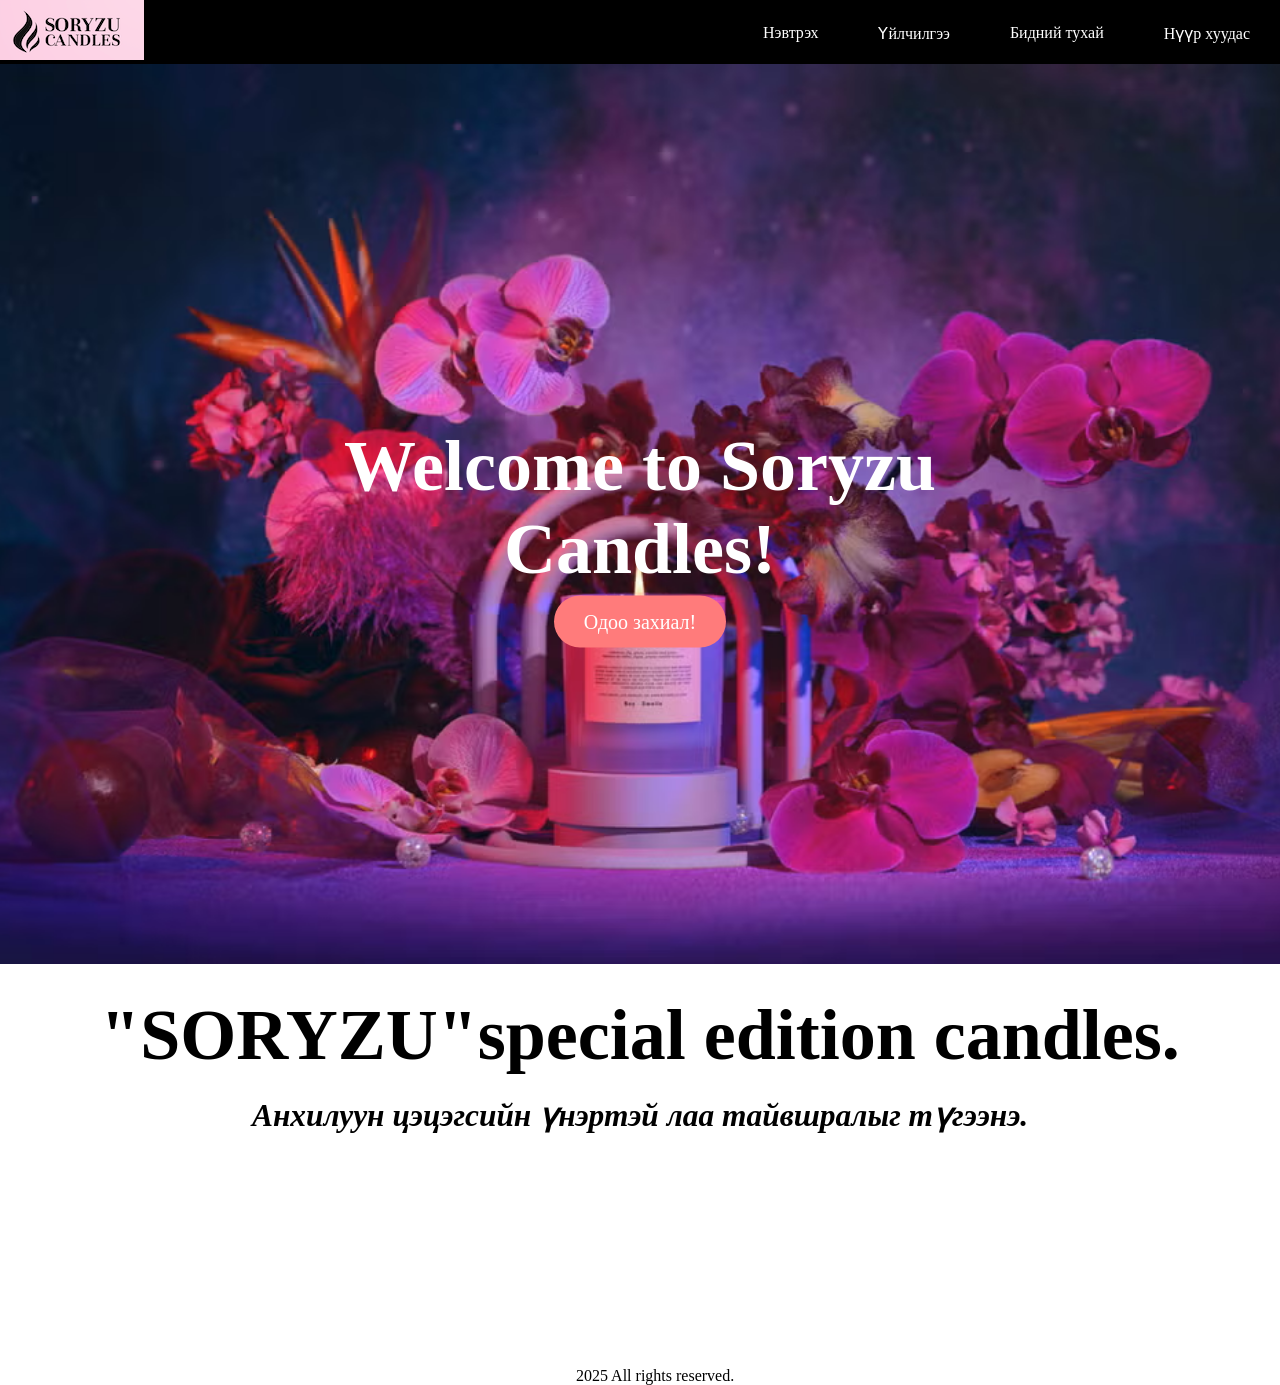
<file: index.html>
<!DOCTYPE html>
<html lang ="mn">
    <head>
        <title>soryzu candles</title>
        <meta charset ="UTF-8">
        <meta name="author" content="soryzu candles">
        <meta name="description" content ="soryzu candles-н албан ёсны сайт">
        <meta name="keywords" content="soryzu,candles">
        <meta name="viewport" content="width=device-width, initial-scale=1.0">
        <link rel="stylesheet" href="style.css" media="all">
    </head>
<body>
    <div class="navbar">
        <ul>
            <a href="index.html"><img src="img/logo.png" alt="logo"></a>
            <li><a href="index.html">Нүүр хуудас</a></li>
            <li><a href="about.html">Бидний тухай</a></li>
            <li><a href="service.html">Үйлчилгээ</a></li>
            <li><a href="login.html">Нэвтрэх</a></li>
        </ul>
    </div>
    <section class="hero">
        <div class="hero-content">
            <h1>Welcome to Soryzu Candles!</h1>
            <a href="service.html" class="btn">Одоо захиал!</a>
        </div>
    </section>
    <section class="content">
        <div class="headline">
            <h1> "SORYZU"special edition candles.</h1>
            <h2>Анхилуун цэцэгсийн үнэртэй лаа тайвшралыг түгээнэ.</h2>
        </div>
    </section>
    
    <div class="footer">
        <p>2025 All rights reserved.</p>
    </div>
</body>
</html>
</file>
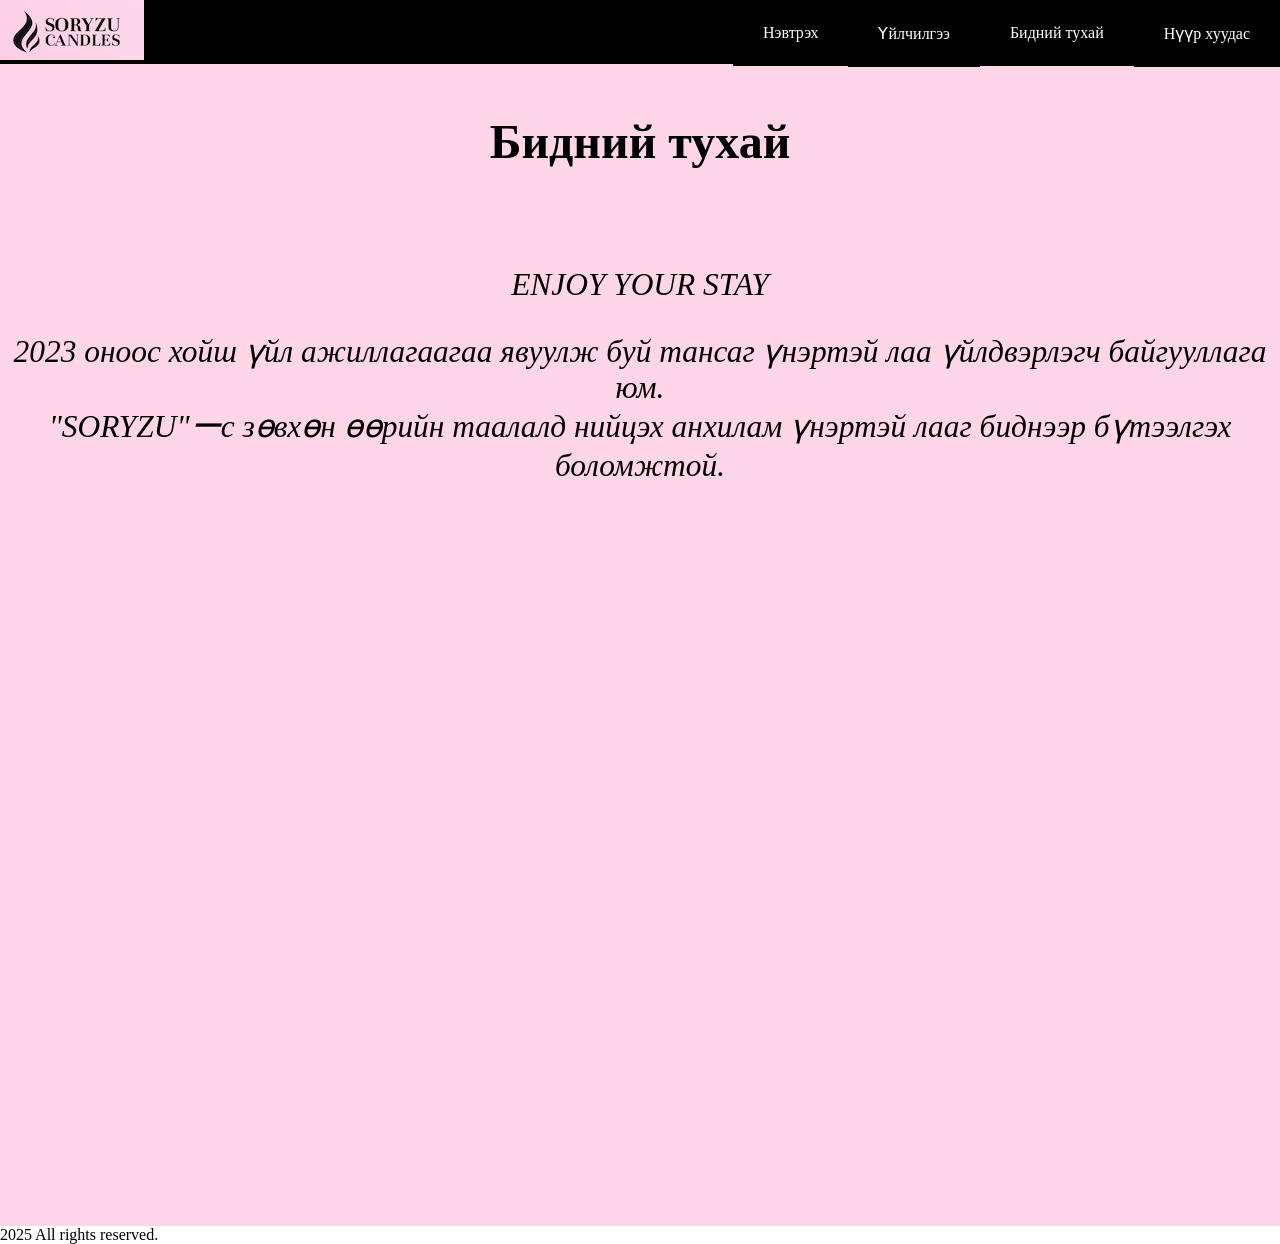
<file: about.html>
<!DOCTYPE html>
<html lang ="mn">
    <head>
        <title>soryzu candles</title>
        <meta charset ="UTF-8">
        <meta name="author" content="soryzu candles">
        <meta name="description" content ="soryzu candles-н албан ёсны сайт">
        <meta name="keywords" content="soryzu,candles">
        <link rel="stylesheet" href="style.css" media="all">
        <link rel="stylesheet" href="about.css" media="all">
    </head>
<body>
    <div class="navbar">
        <ul>
            <a href="index.html"><img src="img/logo.png" alt="logo"></a>
            <li><a href="index.html">Нүүр хуудас</a></li>
            <li><a href="about.html">Бидний тухай</a></li>
            <li><a href="service.html">Үйлчилгээ</a></li>
            <li><a href="login.html">Нэвтрэх</a></li>
        </ul>
    </div>
<section class="content">
    <div class="headline">
        <h2>Бидний тухай</h2><br>
        <p>ENJOY YOUR STAY</p>
        <p>2023 оноос хойш үйл ажиллагаагаа явуулж буй тансаг үнэртэй лаа үйлдвэрлэгч байгууллага юм.
            <br>"SORYZU"ーс зөвхөн өөрийн таалалд нийцэх анхилам үнэртэй лааг биднээр бүтээлгэх боломжтой.</p><br>
        </div>
    <div class="video">
        <video width="1400" height="700" autoplay muted>
        <source src="img/recvid.mp4" type="video/mp4">
        </video>
      
    </div>

</section>



    <div id="footer">
        <p1>2025 All rights reserved.</p1>
    </div>
</body>
</html>
</file>
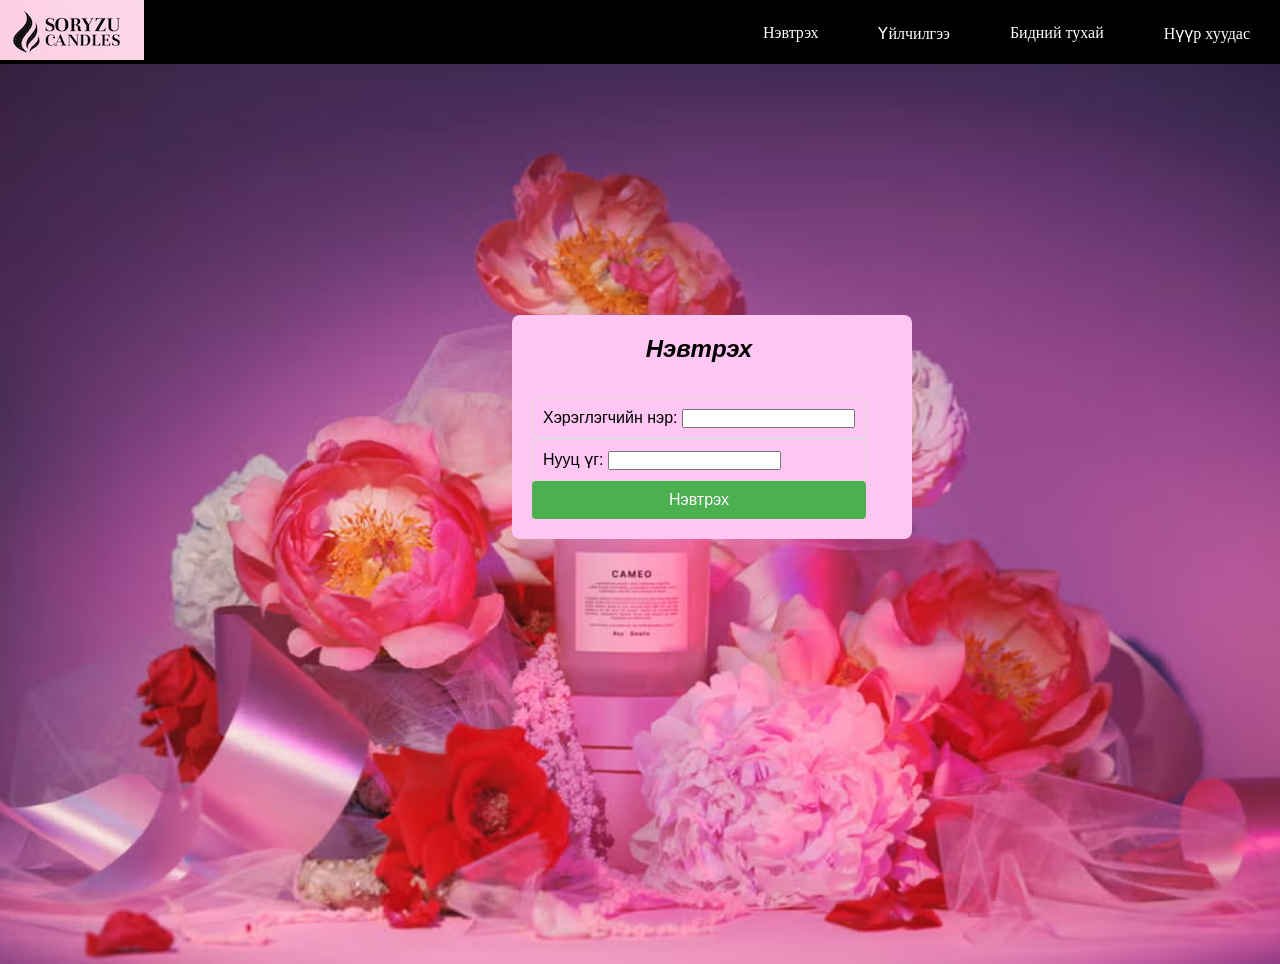
<file: login.html>
<!DOCTYPE html>
<html lang ="mn">
    <head>
        <title>soryzu candles</title>
        <meta charset ="UTF-8">
        <meta name="author" content="soryzu candles">
        <meta name="description" content ="soryzu candles-н албан ёсны сайт">
        <meta name="keywords" content="soryzu,candles">
        <link rel="stylesheet" href="style.css" media="all">
        <link rel="stylesheet" href="login.css" media="all">
    </head>
<body>
    <div class="navbar">
        <ul>
            <a href="index.html"><img src="img/logo.png" alt="logo"></a>
            <li><a href="index.html">Нүүр хуудас</a></li>
            <li><a href="about.html">Бидний тухай</a></li>
            <li><a href="service.html">Үйлчилгээ</a></li>
            <li><a href="login.html">Нэвтрэх</a></li>
        </ul>
    </div>
    <section class="hero">
    
    </section>
    <div class="container">
        <form class="form">
            <h2>Нэвтрэх</h2>
            <div class="input">
                <label for="username">Хэрэглэгчийн нэр:</label>
                <input type="text" id="username" name="username" required>
            </div>
            <div class="input">
                <label for="password">Нууц үг:</label>
                <input type="password" id="password" name="password" required>
            </div>
            <button type="submit">Нэвтрэх</button>
        </form>
    </div>

</body>
</html>
</file>
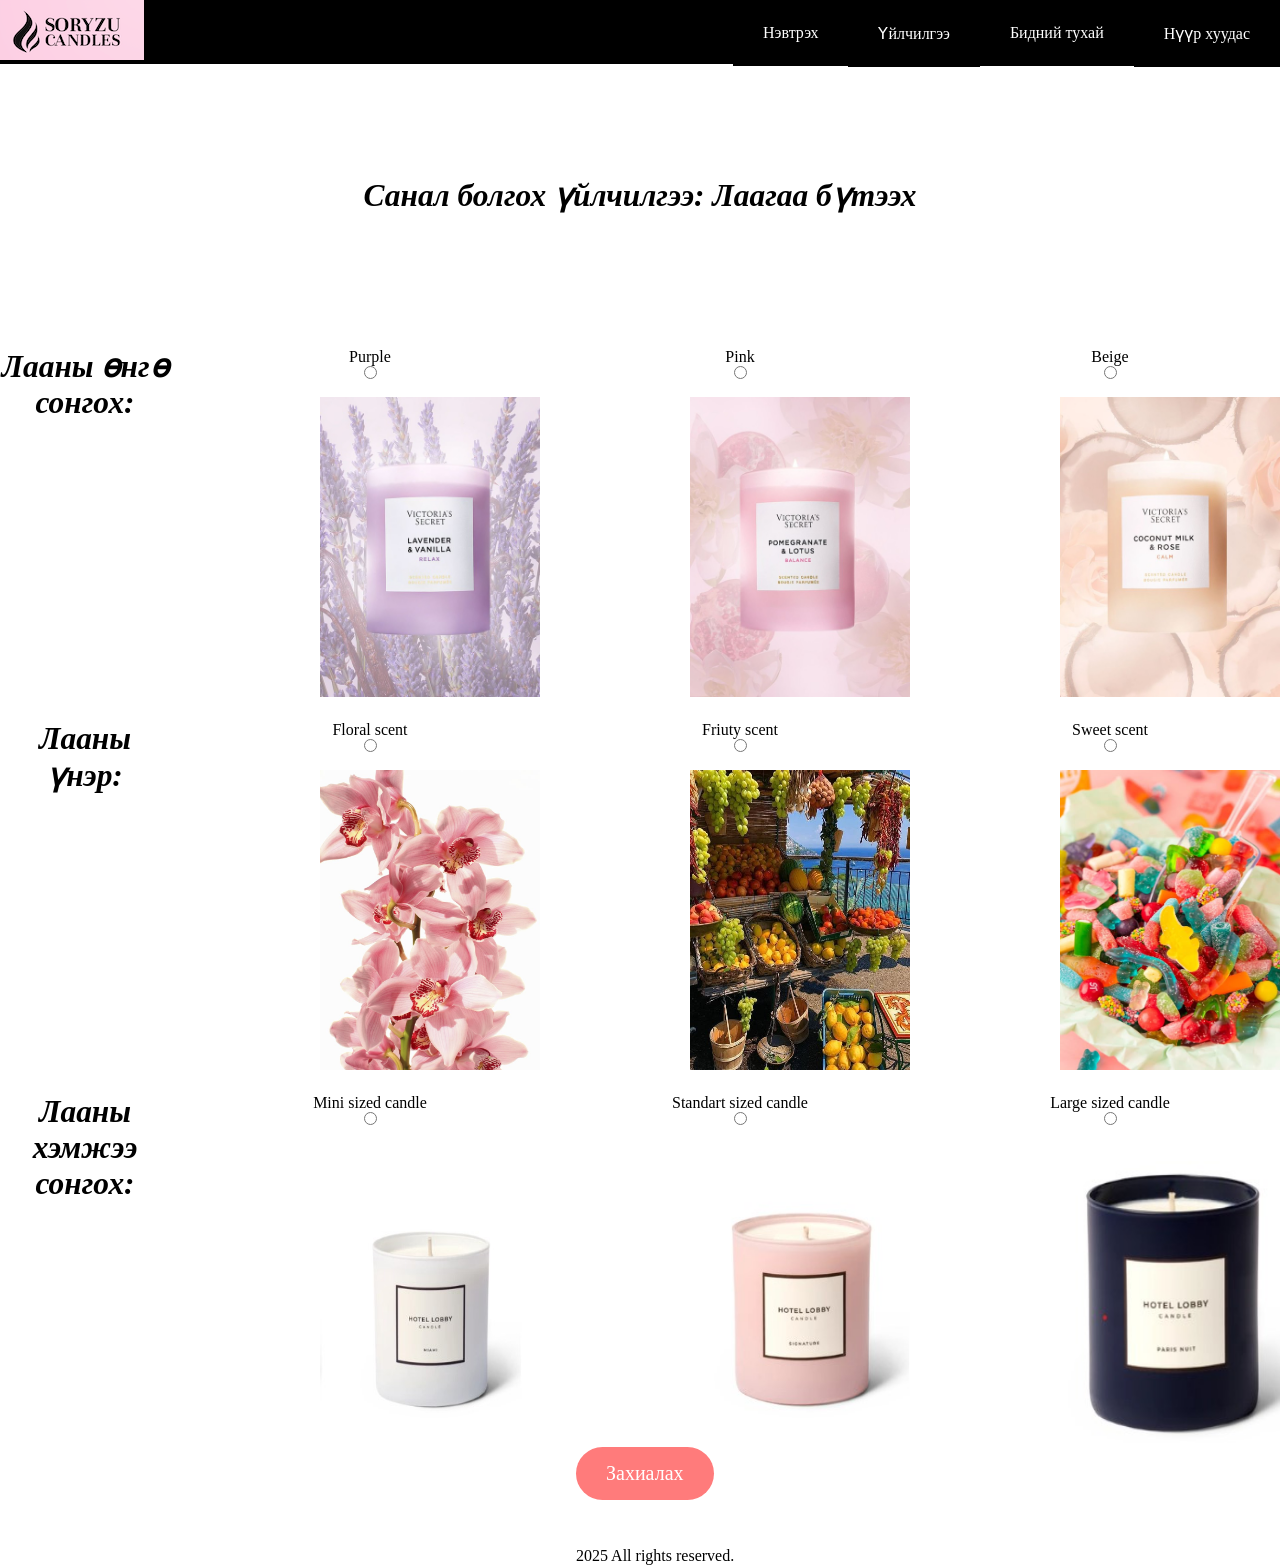
<file: service.html>
<!DOCTYPE html>
<html lang ="mn">
    <head>
        <title>soryzu candles</title>
        <meta charset ="UTF-8">
        <meta name="author" content="soryzu candles">
        <meta name="description" content ="soryzu candles-н албан ёсны сайт">
        <meta name="keywords" content="soryzu,candles">
        <link rel="stylesheet" href="style.css" media="all">
        <link rel="stylesheet" href="service.css" media="all">
    </head>
<body>
    <div class="navbar">
        <ul>
            <a href="index.html"><img src="img/logo.png" alt="logo"></a>
            <li><a href="index.html">Нүүр хуудас</a></li>
            <li><a href="about.html">Бидний тухай</a></li>
            <li><a href="service.html">Үйлчилгээ</a></li>
            <li><a href="login.html">Нэвтрэх</a></li>
        </ul>
    </div>
<section class="content">
    <div class="headline">
        <h2>Санал болгох үйлчилгээ: Лаагаа бүтээх</h2>
    </div>
    <section class="choices">
        <h2> Лааны өнгө сонгох:</h2>
        <div class="options">
            <p>Purple</p>
            <input type="radio" id="purple" name="color" >
            <label for="purple"><br>
                <img src="img/purple.jpeg">
            </label>
        </div>
        <div class="options">
            <p>Pink</p>
            <input type="radio" id="color" name="color" >
            <label for="pink"><br>
                <img src="img/pink.jpeg">
                
            </label> 
        </div>
        <div class="options">
            <p>Beige</p>
            <input type="radio" id="color" name="color" >
            <label for="beige"><br>
                <img src="img/beige.jpeg">
                
            </label> 
        </div>
    </section>
    <section class="choices">
        <h2> Лааны үнэр:</h2>
        <div class="options">
            <p>Floral scent</p>
            <input type="radio" id="scent" name="scent">
            <label for="floral"><br>
                <img src="img/floral.jpg">
            </label>
        </div>
        <div class="options">
            <p>Friuty scent</p>
            <input type="radio" id="scent" name="scent" >
            <label for="fruity"><br>
                <img src="img/fruity.jpg">
                
            </label> 
        </div>
        <div class="options">
            <p>Sweet scent</p>
            <input type="radio" id="scent" name="scent">
            <label for="sweet"><br>
                <img src="img/sweet.jpg">
                
            </label> 
        </div>
    </section>
    <section class="choices">
        <h2> Лааны хэмжээ сонгох:</h2>
        <div class="options">
            <p>Mini sized candle</p>
            <input type="radio" id="size" name="size">
            <label for="mini"><br>
                <img src="img/size2.jpg">
            </label>
        </div>
        <div class="options">
            <p>Standart sized candle</p>
            <input type="radio" id="size" name="size">
            <label for="standart"><br>
                <img src="img/size1.jpg">
            </label> 
        </div>
        <div class="options">
            <p>Large sized candle</p>
            <input type="radio" id="size" name="size">
            <label for="large"><br>
                <img src="img/size3.jpg">
                
            </label> 
        </div>
    </section>
</section>
<a href="service.html" class="btn">Захиалах</a>

    <div class="footer">
        <p>2025 All rights reserved.</p>
    </div>
</body>
</html>
</file>
<file: style.css>
li {
  float: right;
}
ul{
  background-color: #000000;
}
li a {
  display: block;
  color: white;
  padding: 24px 30px;
  background-color: #000000;
  text-decoration: none;
}
* {
  margin: 0;
  padding: 0;
  box-sizing: border-box;
}

.hero {
  position: relative;
  height: 100vh; 
  background: url('img/herosec.avif') no-repeat center center/cover;
  background-size: cover; 
  background-position: center center;
}

.hero-content {
  position: absolute;
  top: 50%;
  left: 50%;
  transform: translate(-50%, -50%);
  text-align: center;
  color: white;
  padding: 20px;
}

h1 {
  padding-top: 30px;
  font-size: 4.5em;
  margin-bottom: 20px;
  text-align: center;
}
h2 {
  font-size: 3cap;
  margin-bottom: 20px;
  text-align: center;
  font-style: italic;
  padding-bottom: 3cm;
}

.btn {
  background-color: #ff7b7b;
  color: white;
  padding: 15px 30px;
  font-size: 20px;
  text-decoration: none;
  border-radius: 30px;
}
.btn:hover {
  background-color: #ff4f4f;
}
.logo img {
  width: 120px;}
.p {
  text-align: center;
}
.navbar a:hover{
  background-color: #252525;
}
.footer{
  position:absolute;
  left:45%;
  padding-top: 100px;
}
</file>
<file: about.css>
h2 {
    font-style: normal;
    font-size: 48px;
    padding-top: 50px;
    padding-bottom: 50px;
}
p {
    font-style: italic;
    font-size: 3cap;
    margin-bottom: 20px;
    text-align: center;
    font-style: italic;
    padding-top: 10px;
}
.content {
   background-color: #ffd6e8;
}
video{
    margin-left: 13%;
}
</file>
<file: login.css>
.container {
    background-color: #fec6f2;;
    padding: 20px;
    border-radius: 8px;
    width: 400px;
    font-family: Arial;
    align-items: center;
    display: flex;
    position: absolute;
    left:40%;
    top: 35%;
}
.form h2 {
    text-align: center;
    font-size: 24px;
}
.input{
    padding: 10px;
    font-size: 16px;
    border: 1px solid #ddd;
    border-radius: 4px;
}

button {
    width: 100%;
    padding: 10px;
    background-color: #4CAF50;
    color: white;
    font-size: 16px;
    border: none;
    border-radius: 4px;
}
.hero {
    position: relative;
    height: 100vh; 
    background: url('img/candle2.avif') no-repeat center center/cover;
    background-size: cover; 
    background-position: center center;
  }
h2{
    padding-bottom: 15px;
}
</file>
<file: service.css>
section.choices{
  display:flex;
  justify-content:center;
  gap:30px;
  margin-top:20px;
}
.options {
  display: flex;
  align-items: center;
  flex-direction:column;
}
.options img{
  width:220px;
  height: 300px;
  margin-left:120px;
}
.headline{
  padding-top: 3cm;
}
.btn{
  position: absolute;
  left:45%;
  margin-bottom: 1000px;
}
</file>
